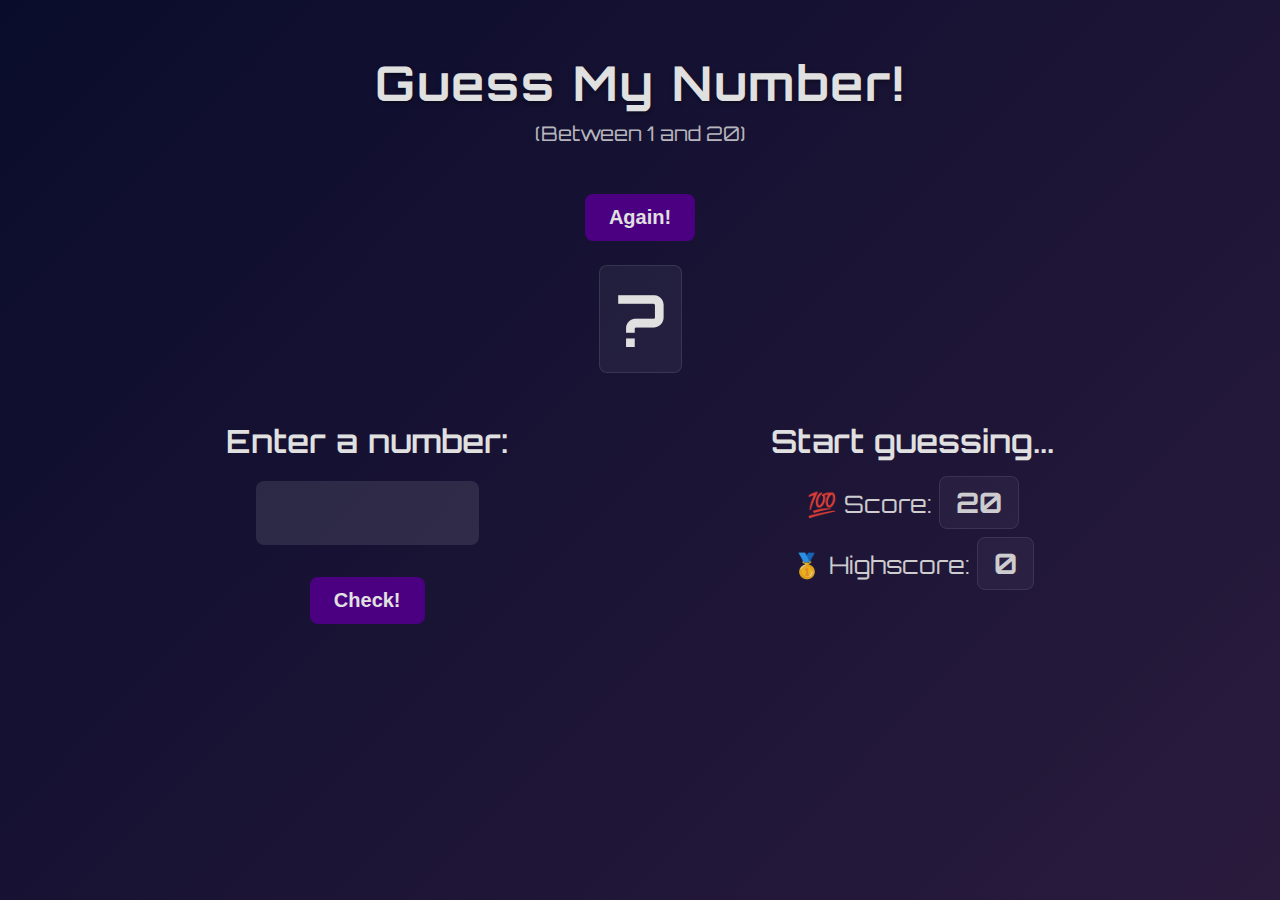
<file: guessNumber/index.html>
<!DOCTYPE html>
<html lang="en">

<head>
  <meta charset="UTF-8" />
  <meta name="viewport" content="width=device-width, initial-scale=1.0" />
  <meta http-equiv="X-UA-Compatible" content="ie=edge" />
  <link rel="preconnect" href="https://fonts.googleapis.com">
  <link rel="preconnect" href="https://fonts.gstatic.com" crossorigin>
  <link href="https://fonts.googleapis.com/css2?family=Orbitron:wght@400..900&display=swap" rel="stylesheet">
  <link rel="stylesheet" href="style.css" />
  <title>Guess My Number!</title>
</head>

<body>
  <header>
    <h1>Guess My Number!</h1>
    <p class="between">(Between 1 and 20)</p>
    <button class="btn again">Again!</button>
    <div class="number">?</div>
  </header>
  <main>
    <section class="left">
      <label for="guessInput">Enter a number:</label>
      <input type="number" class="guess" id="guessInput">
      <button class="btn check">Check!</button>
    </section>
    <section class="right">
      <p class="message">Start guessing...</p>
      <p class="label-score">💯 Score: <span class="score">20</span></p>
      <p class="label-highscore">
        🥇 Highscore: <span class="highscore">0</span>
      </p>
    </section>
  </main>
  <script src="script.js"></script>
</body>

</html>
</file>
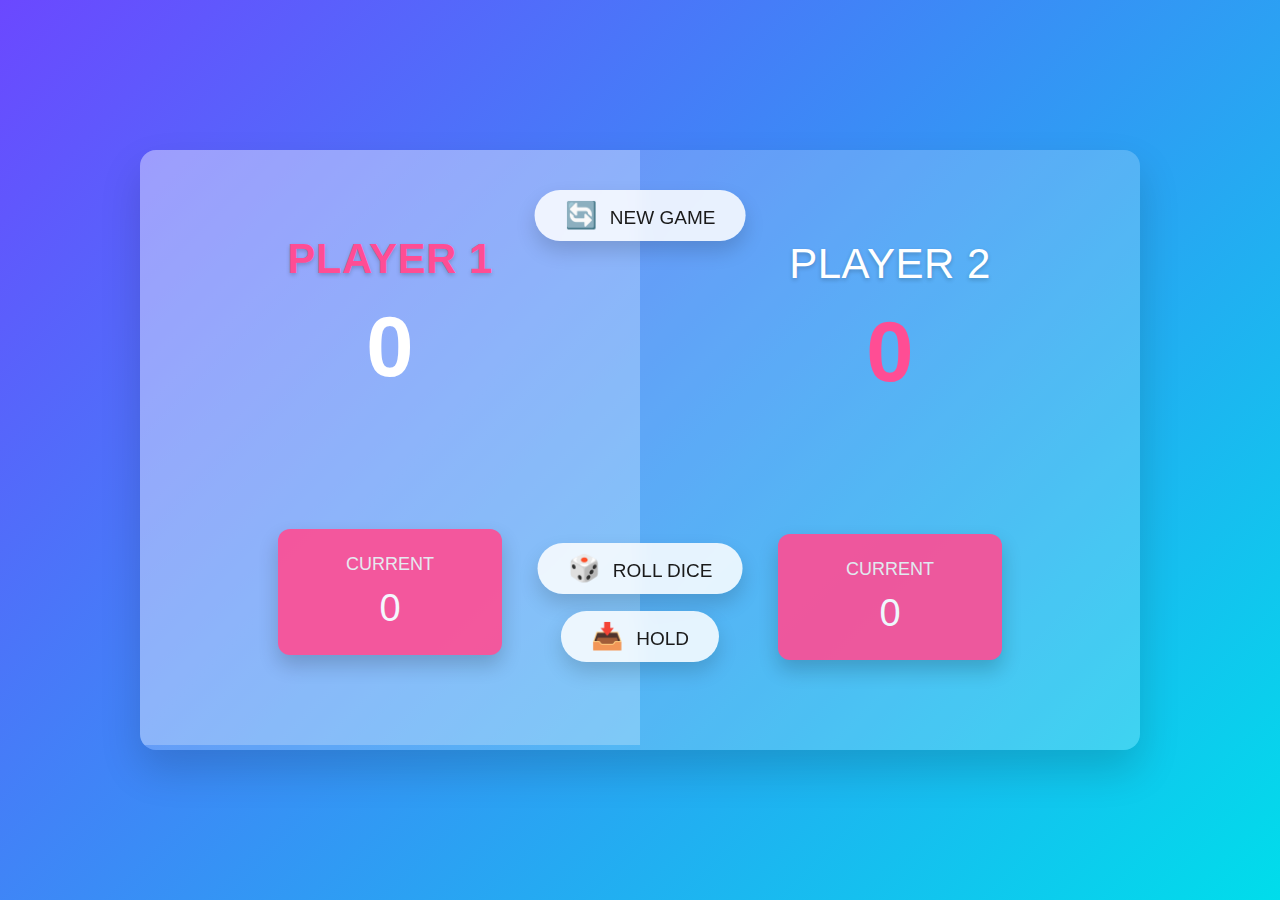
<file: Neon-Roll/index.html>
<!DOCTYPE html>
<html lang="en">

<head>
  <meta charset="UTF-8" />
  <meta name="viewport" content="width=device-width, initial-scale=1.0, maximum-scale=1.0, user-scalable=no" />
  <meta http-equiv="X-UA-Compatible" content="ie=edge" />
  <link rel="stylesheet" href="style.css" />
  <title>Neon Roll</title>
</head>

<body>
  <main>
    <section class="player player--0 player--active">
      <h2 class="name" id="name--0">Player 1</h2>
      <p class="score" id="score--0">43</p>
      <div class="current">
        <p class="current-label">Current</p>
        <p class="current-score" id="current--0">0</p>
      </div>
    </section>
    <section class="player player--1">
      <h2 class="name" id="name--1">Player 2</h2>
      <p class="score" id="score--1">24</p>
      <div class="current">
        <p class="current-label">Current</p>
        <p class="current-score" id="current--1">0</p>
      </div>
    </section>

    <img src="dice-5.png" alt="Playing dice" class="dice" />
    <button class="btn btn--new">🔄 New game</button>
    <button class="btn btn--roll">🎲 Roll dice</button>
    <button class="btn btn--hold">📥 Hold</button>
  </main>
  <script src="script.js"></script>
</body>

</html>
</file>
<file: guessNumber/style.css>
* {
  margin: 0;
  padding: 0;
  box-sizing: inherit;
}

html {
  box-sizing: border-box;
  font-size: 16px;
}

body {
  display: flex;
  flex-direction: column;
  align-items: center;
  /* font-family: 'Inter', sans-serif; */
  background: linear-gradient(135deg, #0a0c2c, #2a1b3d);
  color: #e0e0e0;
  min-height: 100vh;
  padding: 20px;
  font-family: "Orbitron", sans-serif;
}

header {
  display: flex;
  flex-direction: column;
  align-items: center;
  margin-top: 2rem;
}

h1 {
  font-size: 3rem;
  font-weight: 700;
  letter-spacing: 2px;
  margin-bottom: 0.5rem;
  text-shadow: 0 2px 4px rgba(0, 0, 0, 0.4);
  text-align: center;
}

.between {
  font-size: 1.25rem;
  margin-bottom: 1.5rem;
  opacity: 0.8;
}

.number {
  font-size: 4.5rem;
  font-weight: 600;
  margin-top: 1.5rem;
  background: rgba(255, 255, 255, 0.05);
  padding: 0.5rem 1rem;
  border-radius: 8px;
  border: 1px solid rgba(255, 255, 255, 0.1);
}

main {
  display: flex;
  flex-direction: row;
  justify-content: space-between;
  margin-top: 3rem;
  width: 80%;
  max-width: 1200px;
}

.left {
  display: flex;
  flex-direction: column;
  align-items: center;
  width: 45%;
  gap: .5rem;
}

label {
  font-size: 2rem;
  margin-bottom: 0.75rem;
  font-weight: 600;
}

input {
  background-color: rgba(255, 255, 255, 0.1);
  font-family: 'Inter', sans-serif;
  color: #e0e0e0;
  font-size: 2.5rem;
  font-weight: 600;
  padding: 0.75rem;
  width: 50%;
  height: 4rem;
  text-align: center;
  border: none;
  border-radius: 8px;
  transition: all 0.3s ease;
}

input:focus {
  outline: none;
  box-shadow: 0 0 0 3px rgba(124, 58, 237, 0.5);
}

.check, .again {
  font-family: 'Inter', sans-serif;
  font-size: 1.25rem;
  font-weight: 600;
  padding: 0.75rem 1.5rem;
  background-color: #4b0082;
  color: #e0e0e0;
  border: none;
  border-radius: 8px;
  cursor: pointer;
  margin-top: 1.5rem;
  transition: all 0.3s ease;
}

.check:hover, .again:hover {
  background-color: #6a0dad;
  transform: translateY(-2px);
  box-shadow: 0 4px 8px rgba(0, 0, 0, 0.3);
}

.right {
  display: flex;
  flex-direction: column;
  align-items: center;
  width: 45%;
}

.message {
  font-size: 2rem;
  margin-bottom: 1.5rem;
  font-weight: 600;
}

.label-score, .label-highscore {
  font-size: 1.5rem;
  margin-bottom: 1.6rem;
  opacity: 0.9;
}

.score, .highscore {
  font-size: 1.75rem;
  font-weight: 700;
  background: rgba(255, 255, 255, 0.05);
  padding: 0.5rem 1rem;
  border-radius: 8px;
  border: 1px solid rgba(255, 255, 255, 0.1);
}







/* @media <1024px */
@media (max-width: 1024px) {
  main {
    flex-direction: column;
    align-items: center;
    width: 90%;
  }

  .left, .right {
    width: 100%;
    margin-bottom: 2rem;
  }

  input {
    width: 70%;
  }
}

/* @media <768px */
@media (max-width: 768px) {
  h1 {
    font-size: 2.5rem;
  }

  .between {
    font-size: 1.1rem;
  }

  .number {
    font-size: 3.5rem;
  }

  label {
    font-size: 1.5rem;
  }

  input {
    font-size: 2rem;
    height: 3.5rem;
    width: 90%;
  }

  .check, .again {
    font-size: 1rem;
    padding: 0.5rem 1rem;
  }

  .message {
    font-size: 1.5rem;
  }

  .label-score, .label-highscore {
    font-size: 1.25rem;
  }

  .score, .highscore {
    font-size: 1.5rem;
  }
}

/* @media <480px*/
@media (max-width: 480px) {
  html {
    font-size: 14px;
  }

  h1 {
    font-size: 2rem;
  }

  .number {
    font-size: 3rem;
  }

  input {
    font-size: 1.75rem;
    height: 3rem;
  }

  .check, .again {
    font-size: 0.9rem;
  }

  .message {
    font-size: 1.25rem;
    text-align: center;
  }
}
</file>
<file: Neon-Roll/style.css>
* {
  margin: 0;
  padding: 0;
  box-sizing: border-box;
}

html, body {
  touch-action: manipulation;
  -ms-touch-action: manipulation;
}



html {
  font-size: 62.5%;
  box-sizing: border-box;
}

body {
  font-family: 'Inter', sans-serif;
  font-weight: 400;
  height: 100vh;
  color: #1a1a1a;
  background-image: linear-gradient(135deg, #6b48ff 0%, #00ddeb 100%);
  display: flex;
  align-items: center;
  justify-content: center;
  overflow: hidden;
}

/* LAYOUT */
main {
  position: relative;
  width: 100rem;
  height: 60rem;
  background-color: rgba(255, 255, 255, 0.2);
  box-shadow: 0 2rem 4rem rgba(0, 0, 0, 0.15);
  border-radius: 16px;
  overflow: hidden;
  display: flex;
  transition: transform 0.3s ease;
}

main:hover {
  transform: scale(1.02);
}

.player {
  flex: 50%;
  padding: 9rem;
  display: flex;
  flex-direction: column;
  align-items: center;
  transition: all 0.5s ease;
}

/* ELEMENTS */
.name {
  position: relative;
  font-size: 4.2rem;
  text-transform: uppercase;
  letter-spacing: 0.5px;
  font-weight: 500;
  margin-bottom: 1.5rem;
  color: #ffffff;
  text-shadow: 0 2px 4px rgba(0, 0, 0, 0.2);
}

.score {
  font-size: 8.5rem;
  font-weight: 600;
  color: #ff4d94;
  margin-bottom: auto;
  transition: color 0.3s ease;
}

.player--active {
  background-color: rgba(255, 255, 255, 0.25);
  transform: translateY(-5px);
}

.player--active .name {
  font-weight: 700;
  color: #ff4d94;
}

.player--active .score {
  font-weight: 600;
  color: #ffffff;
}

.current {
  background-color: #ff4d94;
  opacity: 0.9;
  border-radius: 12px;
  color: #fff;
  width: 70%;
  padding: 2.5rem;
  text-align: center;
  transition: all 0.3s ease;
  box-shadow: 0 1rem 2rem rgba(0, 0, 0, 0.2);
}

.current:hover {
  transform: translateY(-3px);
  opacity: 1;
}

.current-label {
  text-transform: uppercase;
  margin-bottom: 1.2rem;
  font-size: 1.8rem;
  color: #f0f0f0;
}

.current-score {
  font-size: 3.8rem;
  font-weight: 500;
}

/* ABSOLUTE POSITIONED ELEMENTS */
.btn {
  position: absolute;
  left: 50%;
  transform: translateX(-50%);
  color: #1a1a1a;
  background: none;
  border: none;
  font-family: inherit;
  font-size: 1.9rem;
  text-transform: uppercase;
  cursor: pointer;
  font-weight: 500;
  transition: all 0.3s ease;
  background-color: rgba(255, 255, 255, 0.85);
  backdrop-filter: blur(8px);
  padding: 1rem 3rem;
  border-radius: 50rem;
  box-shadow: 0 1rem 2rem rgba(0, 0, 0, 0.15);
}

.btn:hover {
  background-color: #ffffff;
  transform: translate(-50%, -3px);
  box-shadow: 0 1.5rem 3rem rgba(0, 0, 0, 0.2);
}

.btn::first-letter {
  font-size: 2.6rem;
  display: inline-block;
  margin-right: 0.8rem;
}

.btn--new {
  top: 4rem;
}

.btn--roll {
  top: 39.3rem;
}

.btn--hold {
  top: 46.1rem;
}

.btn:active {
  transform: translate(-50%, 2px);
  box-shadow: 0 0.5rem 1rem rgba(0, 0, 0, 0.1);
}

.btn:focus {
  outline: none;
}

.dice {
  position: absolute;
  left: 50%;
  top: 16.5rem;
  transform: translateX(-50%);
  height: 10rem;
  box-shadow: 0 1.5rem 4rem rgba(0, 0, 0, 0.15);
  border-radius: 8px;
  transition: transform 0.3s ease;
}

.dice:hover {
  transform: translateX(-50%) rotate(10deg);
}

.player--winner {
  background-color: #1a1a1a;
  transform: scale(1.05);
}

.player--winner .name {
  font-weight: 700;
  color: #ff4d94;
  animation: pulse 1.5s infinite;
}

.hidden {
  display: none;
}

@keyframes pulse {
  0% {
    transform: scale(1);
  }
  50% {
    transform: scale(1.05);
  }
  100% {
    transform: scale(1);
  }
}

/* @media <1024px */

@media (max-width: 1024px) {
  main {
    width: 90rem;
    height: 55rem;
  }

  .player {
    padding: 6rem;
  }

  .name {
    font-size: 3.6rem;
  }

  .score {
    font-size: 7rem;
  }

  .current {
    width: 80%;
    padding: 2rem;
  }

  .current-score {
    font-size: 3.2rem;
  }

  .btn {
    font-size: 1.7rem;
    padding: 0.8rem 2.5rem;
  }

  .dice {
    height: 8.5rem;
    top: 15rem;
  }
}
/* @media <768px */
@media (max-width: 768px) {
  html {
    font-size: 55%;
  }

  body {
    align-items: flex-start;
  }
  main {
    flex-direction: column;
    width: 90%;
    height: 90vh;
    padding: 2rem 0;
  }

  main:hover {
    transform: none;
  }

  .name {
    font-size: 3rem;
  }

  .player {
    height: 50%;
    width: 100%;
  }

  .current {
    height: 50%;
  }

  .score {
    margin-bottom: 2rem;
    font-size: 5rem;
  }

  .btn--new {
    top: 1rem;
  }

  .btn--roll {
    top: unset;
    bottom: 3.5rem;
  }

  .btn--hold {
    top: unset;
    bottom: 9rem;
  }

  .btn {
    position: fixed;
    left: 50%;
    transform: translateX(-50%);
    z-index: 10;
  }

  .dice {
    top: 45%;
    height: 7rem;
  }
}

/* @media <480px */
@media (max-width: 480px) {
  .score {
    font-size: 5rem;
  }

  .current-label {
    font-size: 1.5rem;
  }

  .current-score {
    font-size: 2.2rem;
  }

  .btn {
    font-size: 1.5rem;
    padding: 0.6rem 2rem;
  }

  .dice {
    height: 6rem;
  }
}
</file>
